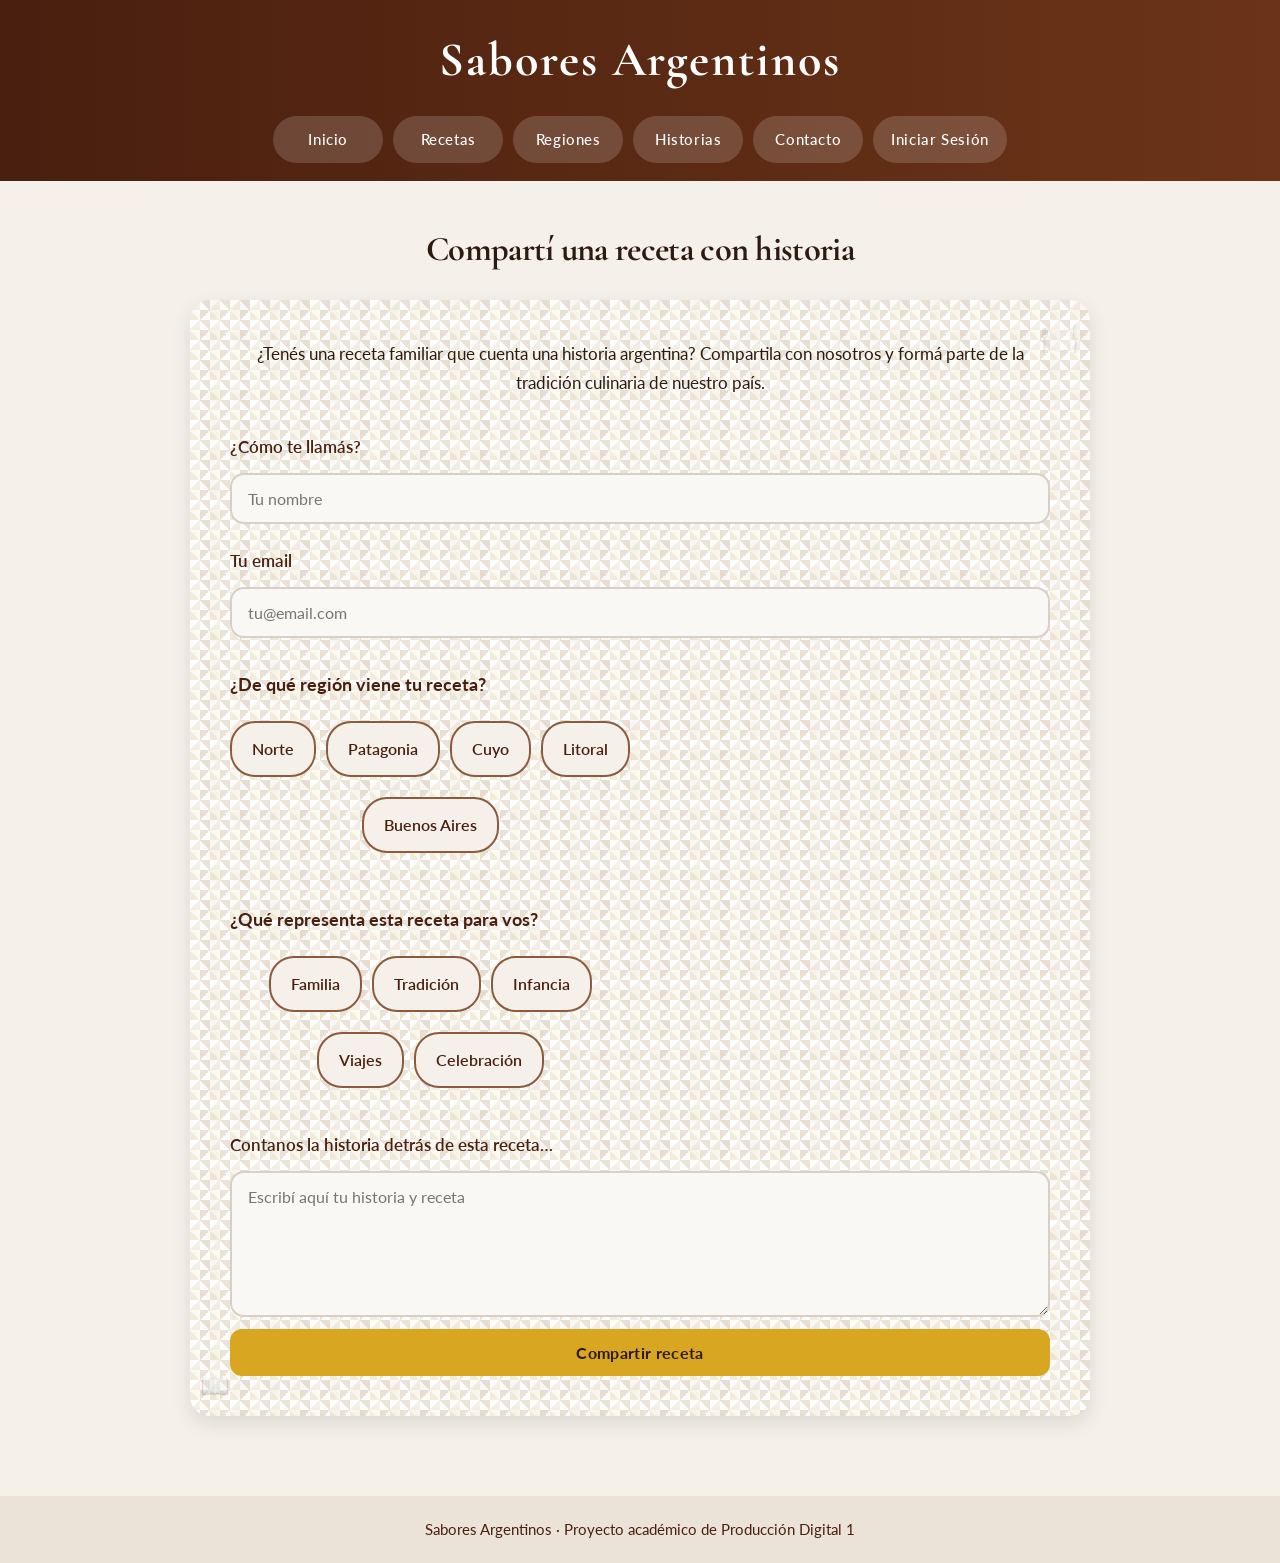
<file: contacto.html>
<!DOCTYPE html>
<html lang="es">
<head>
    <meta charset="UTF-8">
    <meta name="viewport" content="width=device-width, initial-scale=1.0">
    <title>Sabores Argentinos | Contacto</title>
    <link rel="preconnect" href="https://fonts.googleapis.com">
    <link rel="preconnect" href="https://fonts.gstatic.com" crossorigin>
    <link href="https://fonts.googleapis.com/css2?family=Cormorant+Garamond:wght@400;500;600;700&family=Lato:wght@300;400;500;700&display=swap" rel="stylesheet">
  <link rel="stylesheet" href="estilos.css">
</head>
<body>

    <header class="site-header">
        <div class="contenedor">
            <h1 class="logo">Sabores Argentinos</h1>

            <nav class="menu">
                <ul>
                    <li><a href="index.html">Inicio</a></li>
                    <li><a href="recetas.html">Recetas</a></li>
                    <li><a href="regiones.html">Regiones</a></li>
                    <li><a href="historias.html">Historias</a></li>
                    <li><a href="contacto.html">Contacto</a></li>
                    <li><a href="login.html">Iniciar Sesión</a></li>
                </ul>
            </nav>
        </div>
    </header>

    <main class="contenedor">
        <section class="seccion">
            <h2 class="titulo-seccion">Compartí una receta con historia</h2>

            <div class="postal-gastronomica">
                <p class="intro-contacto">
                    ¿Tenés una receta familiar que cuenta una historia argentina? Compartila con nosotros y formá parte de la tradición culinaria de nuestro país.
                </p>

                <form>
                    <label for="nombre">¿Cómo te llamás?</label>
                    <input type="text" id="nombre" name="nombre" placeholder="Tu nombre" required>

                    <label for="email">Tu email</label>
                    <input type="email" id="email" name="email" placeholder="tu@email.com" required>

                    <fieldset class="selector-grupo">
                        <legend>¿De qué región viene tu receta?</legend>
                        <div class="chips">
                            <input type="radio" id="region-norte" name="region" value="norte">
                            <label for="region-norte">Norte</label>
                            <input type="radio" id="region-patagonia" name="region" value="patagonia">
                            <label for="region-patagonia">Patagonia</label>
                            <input type="radio" id="region-cuyo" name="region" value="cuyo">
                            <label for="region-cuyo">Cuyo</label>
                            <input type="radio" id="region-litoral" name="region" value="litoral">
                            <label for="region-litoral">Litoral</label>
                            <input type="radio" id="region-bsas" name="region" value="bsas">
                            <label for="region-bsas">Buenos Aires</label>
                        </div>
                    </fieldset>

                    <fieldset class="selector-grupo">
                        <legend>¿Qué representa esta receta para vos?</legend>
                        <div class="chips">
                            <input type="radio" id="mood-familia" name="mood" value="familia">
                            <label for="mood-familia">Familia</label>
                            <input type="radio" id="mood-tradicion" name="mood" value="tradicion">
                            <label for="mood-tradicion">Tradición</label>
                            <input type="radio" id="mood-infancia" name="mood" value="infancia">
                            <label for="mood-infancia">Infancia</label>
                            <input type="radio" id="mood-viajes" name="mood" value="viajes">
                            <label for="mood-viajes">Viajes</label>
                            <input type="radio" id="mood-celebracion" name="mood" value="celebracion">
                            <label for="mood-celebracion">Celebración</label>
                        </div>
                    </fieldset>

                    <label for="mensaje">Contanos la historia detrás de esta receta…</label>
                    <textarea id="mensaje" name="mensaje" rows="6" placeholder="Escribí aquí tu historia y receta" required></textarea>

                    <button type="submit" class="boton">Compartir receta</button>
                </form>
            </div>
        </section>
    </main>

    <footer class="site-footer">
        <p>Sabores Argentinos · Proyecto académico de Producción Digital 1</p>
    </footer>

</body>
</html>
</file>
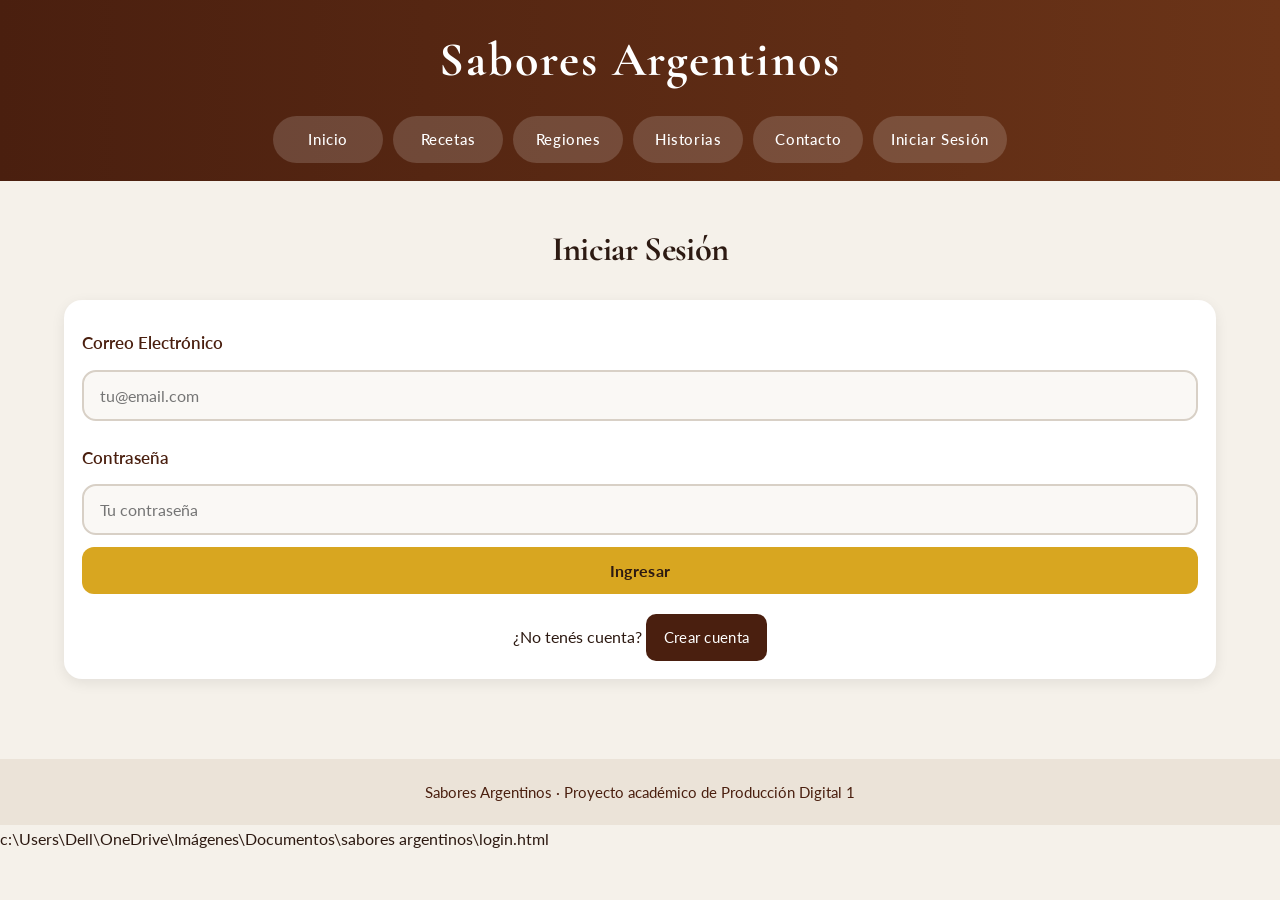
<file: login.html>
<!DOCTYPE html>
<html lang="es">
<head>
    <meta charset="UTF-8">
    <meta name="viewport" content="width=device-width, initial-scale=1.0">
    <title>Sabores Argentinos | Iniciar Sesión</title>
    <link rel="preconnect" href="https://fonts.googleapis.com">
    <link rel="preconnect" href="https://fonts.gstatic.com" crossorigin>
    <link href="https://fonts.googleapis.com/css2?family=Cormorant+Garamond:wght@400;500;600;700&family=Lato:wght@300;400;500;700&display=swap" rel="stylesheet">
    <link rel="stylesheet" href="estilos.css">
</head>
<body>

    <header class="site-header">
        <div class="contenedor">
            <h1 class="logo">Sabores Argentinos</h1>

            <nav class="menu">
                <ul>
                    <li><a href="index.html">Inicio</a></li>
                    <li><a href="recetas.html">Recetas</a></li>
                    <li><a href="regiones.html">Regiones</a></li>
                    <li><a href="historias.html">Historias</a></li>
                    <li><a href="contacto.html">Contacto</a></li>
                    <li><a href="login.html">Iniciar Sesión</a></li>
                </ul>
            </nav>
        </div>
    </header>

    <main>
        <section class="seccion contenedor">
            <h2 class="titulo-seccion">Iniciar Sesión</h2>

            <div class="formulario-caja">
                <form>
                    <label for="email">Correo Electrónico</label>
                    <input type="email" id="email" name="email" placeholder="tu@email.com" required>

                    <label for="password">Contraseña</label>
                    <input type="password" id="password" name="password" placeholder="Tu contraseña" required>

                    <button type="submit" class="boton">Ingresar</button>
                </form>

                <p style="text-align: center; margin-top: 20px;">
                    ¿No tenés cuenta? <a href="#" class="boton-secundario" style="display: inline-block; margin-top: 0;">Crear cuenta</a>
                </p>
            </div>
        </section>
    </main>

    <footer class="site-footer">
        <p>Sabores Argentinos · Proyecto académico de Producción Digital 1</p>
    </footer>

</body>
</html></content>
<parameter name="filePath">c:\Users\Dell\OneDrive\Imágenes\Documentos\sabores argentinos\login.html
</file>
<file: estilos.css>
* {
    margin: 0;
    padding: 0;
    box-sizing: border-box;
}

:root {
    --font-serif: 'Cormorant Garamond', Georgia, serif;
    --font-sans: 'Lato', Arial, sans-serif;
    --marron-oscuro: #4a1f0f;
    --marron-medio: #6b3418;
    --marron-claro: #8c5a3c;
    --beige: #f5f1ea;
    --beige-2: #ebe3d8;
    --blanco: #ffffff;
    --mostaza: #d8a620;
    --texto: #2d1a12;
    --gris-borde: #d8d0c6;
    --sombra: 0 4px 14px rgba(0, 0, 0, 0.08);
}

body {
    font-family: var(--font-sans);
    background-color: var(--beige);
    color: var(--texto);
    line-height: 1.75;
    font-size: 1rem;
}

h1, h2, h3, legend, label {
    font-family: var(--font-serif);
}

.logo {
    font-family: var(--font-serif);
    color: var(--blanco);
    font-size: 2.2rem;
    margin-bottom: 18px;
    letter-spacing: 0.04em;
}

.titulo-seccion {
    font-family: var(--font-serif);
    font-size: 2.15rem;
    line-height: 1.1;
    letter-spacing: -0.02em;
    margin-bottom: 32px;
    color: var(--texto);
}

.hero h2,
.tarjeta h3,
.receta-card h3,
.historia-texto h3 {
    font-weight: 600;
}

.hero p,
.tarjeta-contenido p,
.historia-texto p,
.intro-contacto,
.meta,
label,
legend {
    font-family: var(--font-sans);
}

.menu a {
    font-weight: 500;
    letter-spacing: 0.04em;
}

.boton,
button.boton {
    font-family: var(--font-sans);
    font-weight: 700;
}

img {
    width: 100%;
    display: block;
}

a {
    text-decoration: none;
}

.contenedor {
    width: 90%;
    max-width: 1200px;
    margin: 0 auto;
}

.site-header {
    background: linear-gradient(to right, var(--marron-oscuro), var(--marron-medio));
    padding: 18px 0;
    text-align: center;
}

.logo {
    color: var(--blanco);
    font-size: 2rem;
    margin-bottom: 14px;
}

.menu ul {
    list-style: none;
    display: flex;
    flex-wrap: wrap;
    justify-content: center;
    gap: 10px;
    padding: 0;
    margin: 0 auto;
}

.menu li {
    display: flex;
}

.menu a {
    display: inline-flex;
    align-items: center;
    justify-content: center;
    background-color: rgba(255, 255, 255, 0.16);
    color: var(--blanco);
    padding: 10px 18px;
    border-radius: 999px;
    font-size: 0.95rem;
    min-width: 110px;
}

.hero {
    background: linear-gradient(rgba(74, 31, 15, 0.70), rgba(74, 31, 15, 0.70)),
        url("../imagenes/portada.jpg") center/cover no-repeat;
    min-height: 70vh;
    display: flex;
    align-items: center;
    text-align: center;
}

.hero-contenido {
    color: var(--blanco);
    padding: 60px 0;
}

.hero h2 {
    font-size: 2.2rem;
    line-height: 1.1;
    margin-bottom: 18px;
    letter-spacing: -0.03em;
}

.hero p {
    font-size: 1.05rem;
    max-width: 620px;
    margin: 0 auto 24px;
}

.boton,
button.boton {
    display: inline-block;
    background-color: var(--mostaza);
    color: var(--texto);
    font-weight: 700;
    padding: 14px 24px;
    border-radius: 12px;
    border: none;
    cursor: pointer;
    font-size: 1rem;
    letter-spacing: 0.02em;
}

.boton-secundario {
    display: inline-block;
    margin-top: 12px;
    background-color: var(--marron-oscuro);
    color: var(--blanco);
    padding: 10px 18px;
    border-radius: 10px;
    font-size: 0.95rem;
    letter-spacing: 0.02em;
}

.seccion {
    padding: 50px 0;
}

.titulo-seccion {
    text-align: center;
    font-size: 2.15rem;
    margin-bottom: 32px;
    color: var(--texto);
    letter-spacing: -0.02em;
}

.grid-tarjetas,
.grid-recetas,
.lista-recetas {
    display: grid;
    grid-template-columns: 1fr;
    gap: 20px;
}

.tarjeta,
.receta-card,
.historia-destacada,
.formulario-caja {
    background-color: var(--blanco);
    border-radius: 18px;
    overflow: hidden;
    box-shadow: var(--sombra);
}

.tarjeta-contenido,
.receta-info,
.historia-texto,
.formulario-caja {
    padding: 18px;
}

.tarjeta h3,
.receta-card h3,
.historia-texto h3 {
    font-size: 1.95rem;
    margin-bottom: 10px;
    color: var(--marron-oscuro);
}

.meta {
    font-size: 0.95rem;
    color: var(--marron-claro);
    margin-bottom: 10px;
}

.filtros {
    display: flex;
    gap: 10px;
    overflow-x: auto;
    padding-bottom: 10px;
    margin-bottom: 25px;
}

.filtros span {
    flex: 0 0 auto;
    padding: 10px 16px;
    border: 2px solid var(--marron-oscuro);
    border-radius: 12px;
    background-color: var(--blanco);
    font-weight: 600;
    font-family: var(--font-sans);
}

.historia-destacada img {
    min-height: 220px;
    object-fit: cover;
}

.intro-contacto {
    text-align: center;
    margin-bottom: 24px;
    font-size: 1.05rem;
    line-height: 1.7;
}

form {
    display: flex;
    flex-direction: column;
    gap: 12px;
}

label {
    font-weight: 600;
    font-size: 1.05rem;
    color: var(--marron-oscuro);
    margin-top: 10px;
}

input,
textarea {
    width: 100%;
    padding: 14px 16px;
    border: 2px solid var(--gris-borde);
    border-radius: 14px;
    font-size: 1rem;
    font-family: var(--font-sans);
    background-color: #faf8f5;
}

textarea {
    resize: vertical;
}

.site-footer {
    background-color: var(--beige-2);
    text-align: center;
    padding: 20px;
    font-size: 0.95rem;
    color: var(--marron-oscuro);
    margin-top: 30px;
}

@media (min-width: 768px) {
    .logo {
        font-size: 3rem;
    }

    .menu ul {
        flex-direction: row;
        justify-content: center;
        flex-wrap: wrap;
    }

    .hero h2 {
        font-size: 3.2rem;
    }

    .hero p {
        font-size: 1.2rem;
    }

    .grid-tarjetas,
    .grid-recetas {
        grid-template-columns: repeat(2, 1fr);
    }

    .lista-recetas {
        grid-template-columns: repeat(2, 1fr);
    }

    .historia-destacada {
        display: grid;
        grid-template-columns: 1fr 1fr;
        align-items: center;
    }

    .historia-destacada img {
        height: 100%;
    }
}

@media (min-width: 1024px) {
    .grid-tarjetas {
        grid-template-columns: repeat(2, 1fr);
    }

    .grid-recetas {
        grid-template-columns: repeat(3, 1fr);
    }

    .hero {
        min-height: 80vh;
    }
}

/* Interacción en recetas */
.interaccion {
    margin-top: 20px;
    display: flex;
    flex-direction: column;
    gap: 15px;
}

.favorito {
    text-align: center;
}

.favorito input {
    display: none;
}

.favorito label {
    font-size: 2.5rem;
    cursor: pointer;
    transition: color 0.3s ease, transform 0.2s ease;
    color: #ddd;
    display: inline-block;
}

.favorito label:hover {
    transform: scale(1.1);
}

.favorito input:checked + label {
    color: #e74c3c;
    animation: heartPulse 0.6s ease;
}

@keyframes heartPulse {
    0% { transform: scale(1); }
    50% { transform: scale(1.2); }
    100% { transform: scale(1); }
}

.rating {
    display: flex;
    direction: rtl;
    justify-content: center;
}

.rating input {
    display: none;
}

.rating label {
    font-size: 2rem;
    color: #ddd;
    cursor: pointer;
    transition: color 0.2s ease;
    margin: 0 2px;
}

.rating label:hover,
.rating input:checked ~ label {
    color: #ffd700;
}

.interaccion textarea {
    min-height: 80px;
    margin-bottom: 10px;
}

.interaccion button {
    align-self: flex-start;
}

.interaccion button:hover {
    background-color: var(--marron-medio);
}

/* Rediseño de contacto como postal gastronómica */
.postal-gastronomica {
    background-color: var(--blanco);
    background-image:
        radial-gradient(circle at 20% 80%, rgba(216, 168, 32, 0.1) 0%, transparent 50%),
        radial-gradient(circle at 80% 20%, rgba(116, 53, 28, 0.05) 0%, transparent 50%),
        linear-gradient(45deg, var(--beige) 25%, transparent 25%),
        linear-gradient(-45deg, var(--beige) 25%, transparent 25%),
        linear-gradient(45deg, transparent 75%, var(--beige-2) 75%),
        linear-gradient(-45deg, transparent 75%, var(--beige-2) 75%);
    background-size: 20px 20px, 30px 30px, 20px 20px, 20px 20px, 20px 20px, 20px 20px;
    background-position: 0 0, 0 0, 0 0, 10px 10px, 0 0, 10px 10px;
    border-radius: 20px;
    box-shadow: 0 8px 20px rgba(0, 0, 0, 0.1);
    padding: 30px;
    position: relative;
    overflow: hidden;
}

.postal-gastronomica::before {
    content: "🍽️";
    position: absolute;
    top: 10px;
    right: 10px;
    font-size: 2rem;
    opacity: 0.3;
}

.postal-gastronomica::after {
    content: "📖";
    position: absolute;
    bottom: 10px;
    left: 10px;
    font-size: 1.5rem;
    opacity: 0.3;
}

.selector-grupo {
    border: none;
    margin: 20px 0;
    padding: 0;
}

.selector-grupo legend {
    font-weight: bold;
    font-size: 1.1rem;
    color: var(--marron-oscuro);
    margin-bottom: 10px;
    padding: 0;
}

.chips {
    display: flex;
    flex-wrap: wrap;
    gap: 10px;
}

.chips input {
    display: none;
}

.chips label {
    display: inline-block;
    padding: 10px 16px;
    border: 2px solid var(--marron-claro);
    border-radius: 25px;
    background-color: var(--beige);
    color: var(--marron-oscuro);
    font-size: 0.95rem;
    cursor: pointer;
    transition: all 0.3s ease;
    text-align: center;
}

.chips label:hover {
    background-color: var(--marron-claro);
    color: var(--blanco);
    transform: translateY(-2px);
    box-shadow: 0 4px 8px rgba(0, 0, 0, 0.1);
}

.chips input:checked + label {
    background-color: var(--mostaza);
    border-color: var(--mostaza);
    color: var(--texto);
    box-shadow: 0 4px 12px rgba(216, 168, 32, 0.3);
}

@media (min-width: 768px) {
    .postal-gastronomica {
        padding: 40px;
        max-width: 900px;
        margin: 0 auto;
    }

    .selector-grupo {
        display: grid;
        grid-template-columns: 1fr 1fr;
        gap: 20px;
        align-items: start;
    }

    .chips {
        justify-content: center;
    }

    .chips label {
        padding: 12px 20px;
        font-size: 1rem;
    }
}
</file>
